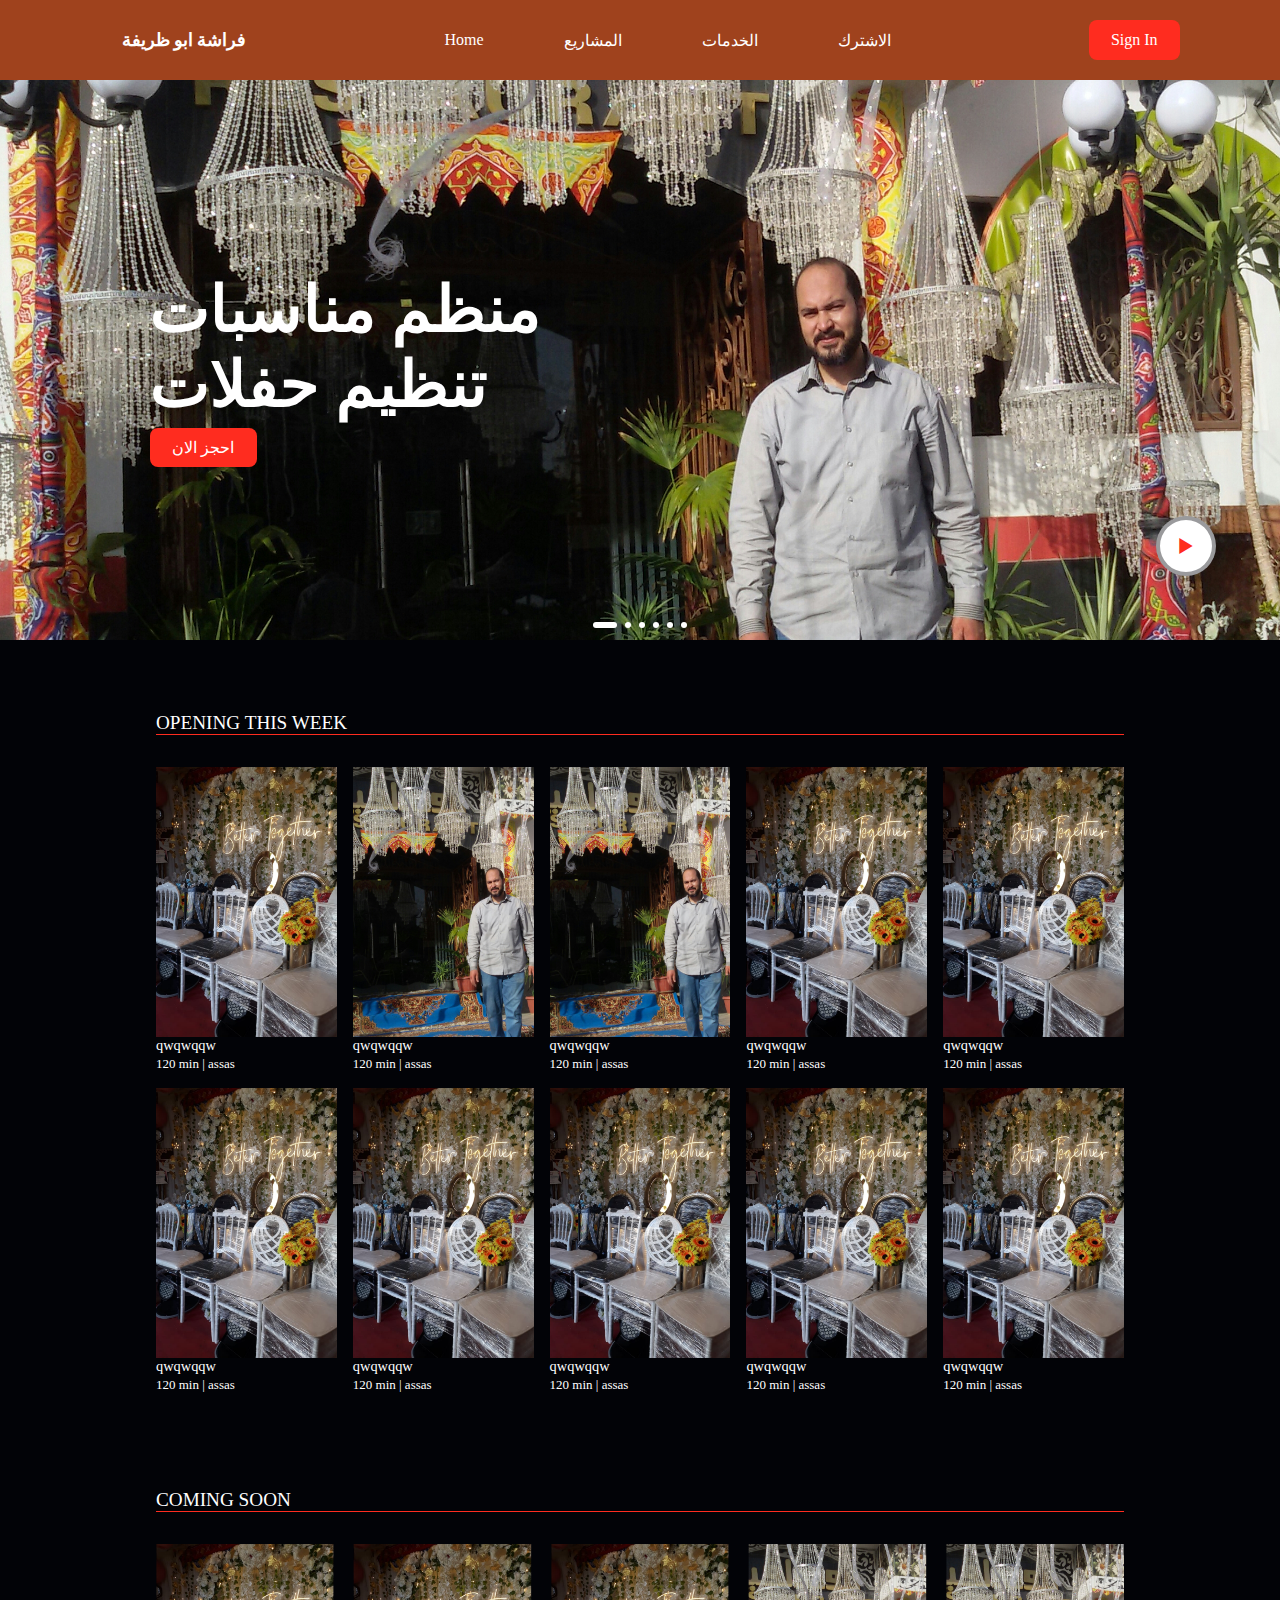
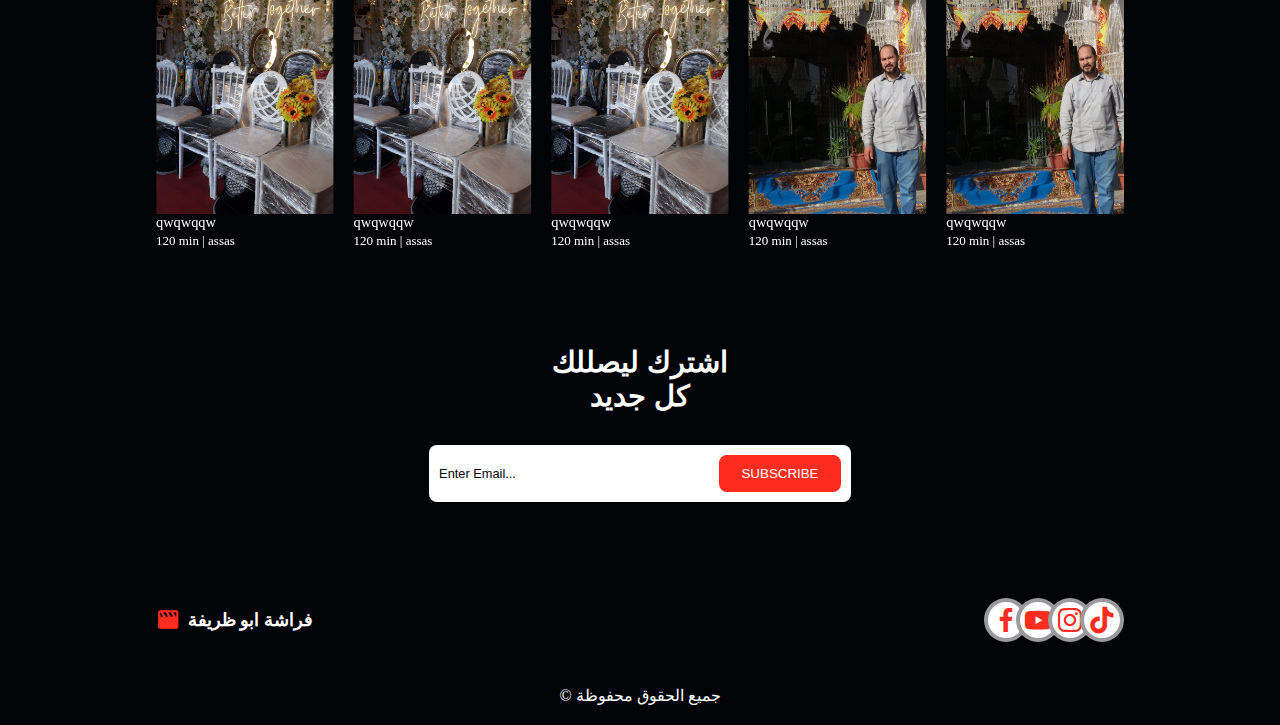
<file: antoer/index.html>
<!DOCTYPE html>
<html lang="en">
<head>
    <meta charset="UTF-8">
    <meta name="viewport" content="width=device-width, initial-scale=1.0">
    <meta name="decription" content="فراشة ابو ظريفة للخدمات الفندقية والحفلات ياعلي جودة عل النظام العصري الحديث">
    <meta name="keywords" content="فراشة,السويس,كراسي,ترابيزات,كوشة,تنظيم حفلات,مناسبات,فراشةالسويس,ورد,زواج,عراس,حفل,فراشةمصر ,فرح ">
    <link rel="icon" href="img/ثق.ico">
    <link rel="stylesheet" href="css/main.css">
    <link rel="stylesheet"
    href="https://cdn.jsdelivr.net/npm/boxicons@latest/css/boxicons.min.css">
   <!-- Link Swiper's CSS -->
   <link rel="stylesheet" href="https://cdn.jsdelivr.net/npm/swiper@10/swiper-bundle.min.css" />
  
    <title>فراشة ابو ظريفة</title>
</head>
<body>
    <header>
        <a href="#" class="logo">
            <i class="bxs bxs-movie"></i>فراشة ابو ظريفة
            
        </a>
        <input type="checkbox"  id="check">
        <label for="check"class="icons">
            <i class="bx bx-menu"id="mn"></i>
            <i class="bx bx-x" id="close"></i>
            
        </label>

        

        <nav class="navbar">

            <a href="#home" >Home</a>
            <a href="#المشاريع">المشاريع</a>
            <a href="#الخدمات">الخدمات</a>
            <a href="#الاشترك">الاشترك</a>
        </nav>
        
        <a href="file:///D:/,,,%D9%81%D8%B1%D8%A7%D8%B4%D8%A9%20%D8%A7%D8%A8%D9%88%20%D8%B8%D8%B1%D9%8A%D9%81%D8%A9/sign%20in/index.html" class="btu">Sign In</a>
    </header>

    <section class="home swiper"id="home">
        <div class="swiper-wrapper">
            <div class="swiper-slide conatiner">
                <img src="img/٢٠١٦٠٦١٤_١٦٤٣١٣-1.jpg" alt="">
                <div class="home-text">
                    
                    <h1>منظم مناسبات <br> تنظيم حفلات</h1>
                    <a href="#" class="btu"> احجز الان</a>
                    <a href="#" class="play">
                        <i class="bx bx-play"></i>
                        

                    </a>
                </div>

            </div>
            <div class="swiper-slide conatiner">
                <img src="img/Untitled23.jpg" alt="">
                <div class="home-text">
                    
                    <h1>chaiers:  <br> be carange</h1>
                    <a href="#" class="btu"> book now</a>
                    <a href="#" class="play">
                        <i class="bx bx-play"></i>
                        

                    </a>
                </div>

            </div>
            <div class="swiper-slide conatiner">
                <img src="img/er.jpg" alt="">
                <div class="home-text">
                    
                    <h1>chaiers:  <br> be carange</h1>
                    <a href="#" class="btu"> book now</a>
                    <a href="#" class="play">
                        <i class="bx bx-play"></i>
                        

                    </a>
                </div>
                
                    
               
            </div>
            <div class="swiper-slide conatiner">
                <img src="img/er2.jpg" alt="">
                <div class="home-text">
                    
                    <h1>chaiers:  <br> be carange</h1>
                    <a href="#" class="btu"> book now</a>
                    <a href="#" class="play">
                        <i class="bx bx-play"></i>
                        

                    </a>
                </div>
                
            </div>    
            <div class="swiper-slide conatiner">
                <img src="img/ww.jpg" alt="">
                <div class="home-text">
                    
                    <h1>chaiers:  <br> be carange</h1>
                    <a href="#" class="btu"> book now</a>
                    <a href="#" class="play">
                        <i class="bx bx-play"></i>
                        

                    </a>
                </div>
                
            </div>    
            <div class="swiper-slide conatiner">
                <img src="img/rr.jpg" alt="">
                <div class="home-text">
                    
                    <h1>chaiers:  <br> be carange</h1>
                    <a href="#" class="btu"> book now</a>
                    <a href="#" class="play">
                        <i class="bx bx-play"></i>
                        

                    </a>
                </div>
                
            </div>    
            
        
        </div>
        
        <div class="swiper-pagination"></div>


    </section>
    <section class="movies" id="الخدمات">
        <h2 class="heading">Opening this week</h2>
        <div class="movies-container">
            <div class="box">
                <div class="box-img">
                    <img src="img/Untitled23.jpg" alt="">
    
                </div>
                <h3>qwqwqqw</h3>
                <span>120 min | assas</span>

            </div>
            <div class="box">
                <div class="box-img">
                    <img src="img/٢٠١٦٠٦١٤_١٦٤٣١٣-1.jpg" alt="">
    
                </div>
                <h3>qwqwqqw</h3>
                <span>120 min | assas</span>

            </div>
            <div class="box">
                <div class="box-img">
                    <img src="img/٢٠١٦٠٦١٤_١٦٤٣١٣-1.jpg" alt="">
    
                </div>
                <h3>qwqwqqw</h3>
                <span>120 min | assas</span>

            </div>
            <div class="box">
                <div class="box-img">
                    <img src="img/Untitled23.jpg" alt="">
    
                </div>
                <h3>qwqwqqw</h3>
                <span>120 min | assas</span>

            </div>
            <div class="box">
                <div class="box-img">
                    <img src="img/Untitled23.jpg" alt="">
    
                </div>
                <h3>qwqwqqw</h3>
                <span>120 min | assas</span>

            </div>
            <div class="box">
                <div class="box-img">
                    <img src="img/Untitled23.jpg" alt="">
    
                </div>
                <h3>qwqwqqw</h3>
                <span>120 min | assas</span>

            </div>
            <div class="box">
                <div class="box-img">
                    <img src="img/Untitled23.jpg" alt="">
    
                </div>
                <h3>qwqwqqw</h3>
                <span>120 min | assas</span>

            </div>
            <div class="box">
                <div class="box-img">
                    <img src="img/Untitled23.jpg" alt="">
    
                </div>
                <h3>qwqwqqw</h3>
                <span>120 min | assas</span>

            </div>
            <div class="box">
                <div class="box-img">
                    <img src="img/Untitled23.jpg" alt="">
    
                </div>
                <h3>qwqwqqw</h3>
                <span>120 min | assas</span>

            </div>
            <div class="box">
                <div class="box-img">
                    <img src="img/Untitled23.jpg" alt="">
    
                </div>
                <h3>qwqwqqw</h3>
                <span>120 min | assas</span>

            </div>
            

        </div>

        

         

        

    </section>
    <section class="coming" id="المشاريع">
        <h2 class="heading">Coming Soon</h2>
        <div class="coming-container swiper">
            <div class="swiper-wrapper">

            <div class="swiper-slide box">
                <div class="box-img">
                    <img src="img/Untitled23.jpg" alt="">
    
                </div>
                <h3>qwqwqqw</h3>
                <span>120 min | assas</span>

            </div>
            <div class="swiper-slide box">
                <div class="box-img">
                    <img src="img/٢٠١٦٠٦١٤_١٦٤٣١٣-1.jpg" alt="">
    
                </div>
                <h3>qwqwqqw</h3>
                <span>120 min | assas</span>

            </div>
            <div class="swiper-slide box">
                <div class="box-img">
                    <img src="img/٢٠١٦٠٦١٤_١٦٤٣١٣-1.jpg" alt="">
    
                </div>
                <h3>qwqwqqw</h3>
                <span>120 min | assas</span>

            </div>
            <div class="swiper-slide box">
                <div class="box-img">
                    <img src="img/Untitled23.jpg" alt="">
    
                </div>
                <h3>qwqwqqw</h3>
                <span>120 min | assas</span>

            </div>
            <div class="swiper-slide box">
                <div class="box-img">
                    <img src="img/Untitled23.jpg" alt="">
    
                </div>
                <h3>qwqwqqw</h3>
                <span>120 min | assas</span>

            </div>
            <div class="swiper-slide box">
                <div class="box-img">
                    <img src="img/Untitled23.jpg" alt="">
    
                </div>
                <h3>qwqwqqw</h3>
                <span>120 min | assas</span>

            </div>
            <div class="swiper-slide box">
                <div class="box-img">
                    <img src="img/Untitled23.jpg" alt="">
    
                </div>
                <h3>qwqwqqw</h3>
                <span>120 min | assas</span>

            </div>
            <div class="swiper-slide box">
                <div class="box-img">
                    <img src="img/Untitled23.jpg" alt="">
    
                </div>
                <h3>qwqwqqw</h3>
                <span>120 min | assas</span>

            </div>
            <div class="swiper-slide box">
                <div class="box-img">
                    <img src="img/Untitled23.jpg" alt="">
    
                </div>
                <h3>qwqwqqw</h3>
                <span>120 min | assas</span>

            </div>
            <div class="swiper-slide box">
                <div class="box-img">
                    <img src="img/Untitled23.jpg" alt="">
    
                </div>
                <h3>qwqwqqw</h3>
                <span>120 min | assas</span>

            </div>

        </div>

    </section>
    <section class="sub" id="الاشترك">
        <h2>اشترك ليصللك <br>كل جديد</h2>
        <form action="">
            <input type="email" class="email" placeholder="Enter Email..." required>
            <input type="submit" value="Subscribe" class="btu">
        </form>

    </section>
    <section class="footer">
        <a href="#" class="logo">
            <i class="bx bxs-movie"></i>فراشة ابو ظريفة
        </a>
        <div class="social">
            <a href="#"><i class="bx bxl-facebook"></i></a>
            <a href="#"><i class="bx bxl-youtube"></i></a>
            <a href="#"><i class="bx bxl-instagram"></i></a>
            <a href="#"><i class="bx bxl-tiktok"></i></a>

        </div>

    </section>
    <div class="copyright">
        <p>&#169; جميع الحقوق محفوظة </p>

    </div>
 
 
    <script src="https://cdn.jsdelivr.net/npm/swiper@10/swiper-bundle.min.js"></script>

    <script src="js/master.js"></script>
 

    
</html>
</file>
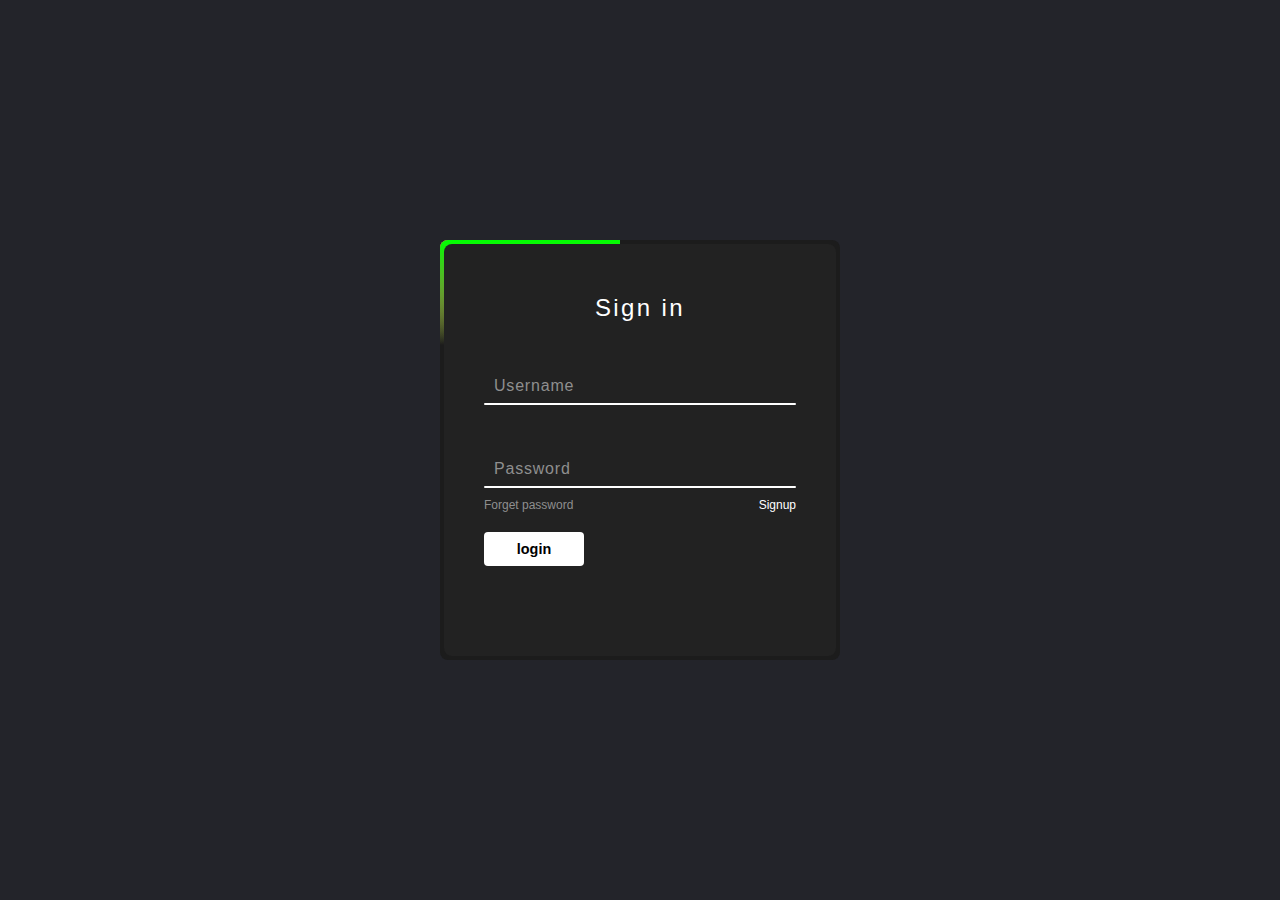
<file: sign in/index.html>
<!DOCTYPE html>
<html lang="en">
<head>
    <meta charset="UTF-8">
    <meta name="viewport" content="width=device-width, initial-scale=1.0">
    <link rel="stylesheet" href="css/main.css">
    <title>تسجيل الدخول</title>
</head>
<body>
    <div class="box">
        <span class="borderline"></span>
        <form >
            <h2>Sign in</h2>
            <div class="input">
                <input type="text" required='required'>
                <span>Username</span>
                <i></i>


            </div>
            <div class="input">
                <input type="password" required="required">
                <span>Password</span>
                <i></i>

            </div>
            <div class="links">
                <a href="#">Forget password</a>
                <a href="#">Signup </a>

            </div>
            <input type="submit" value="login">
        </form>

    </div>
    
</body>
</html>
</file>
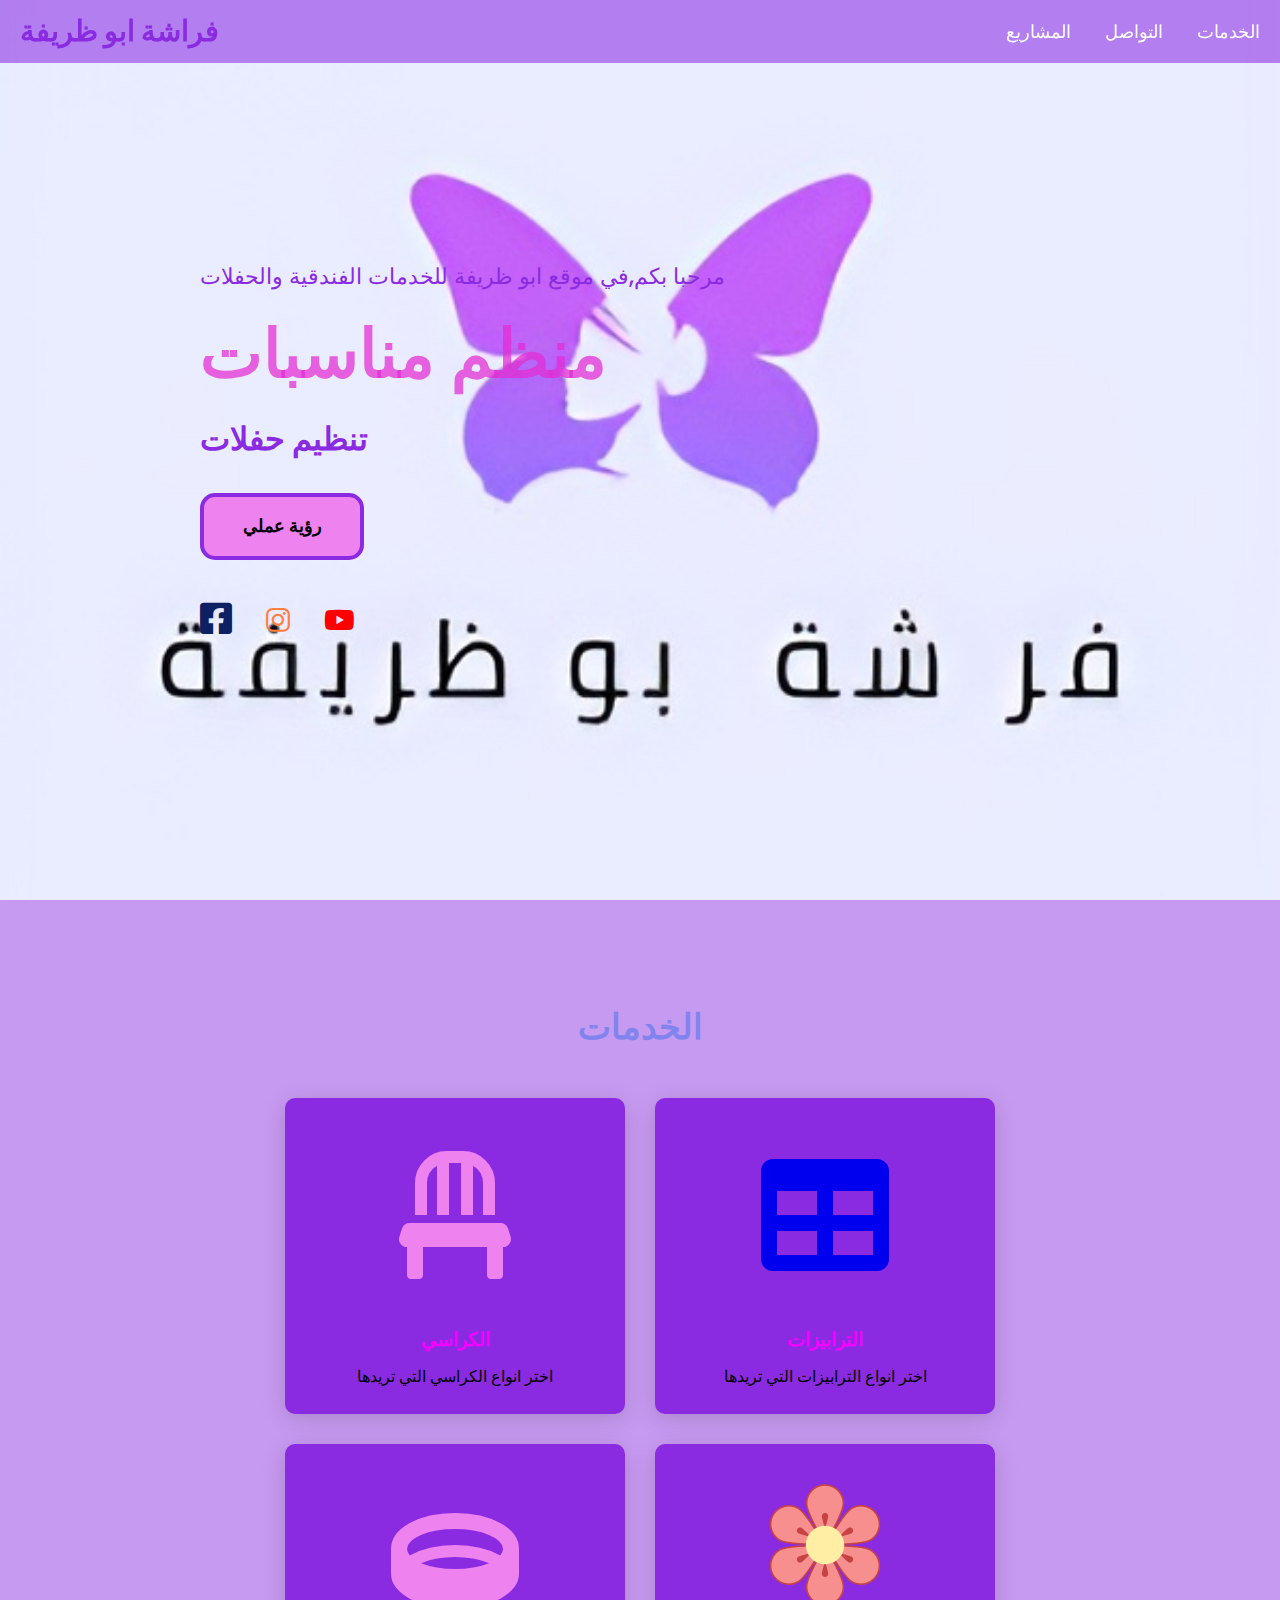
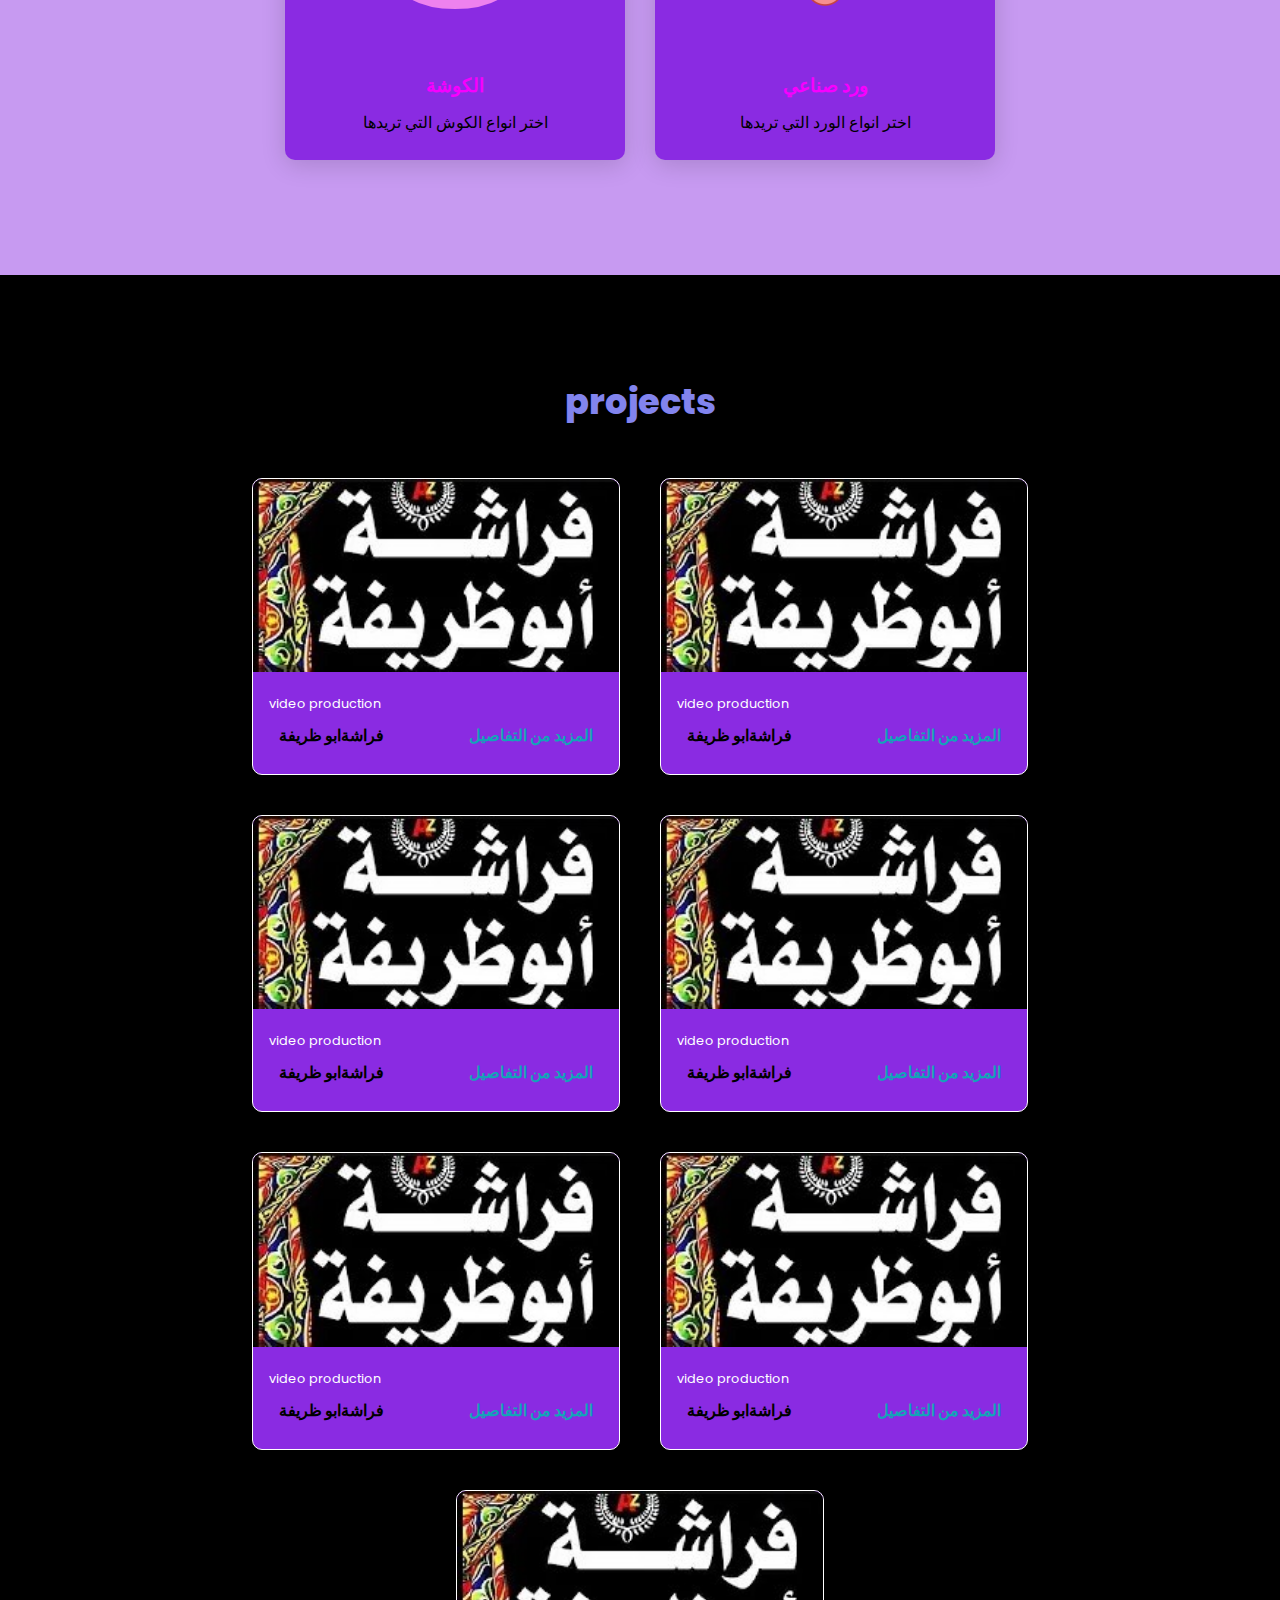
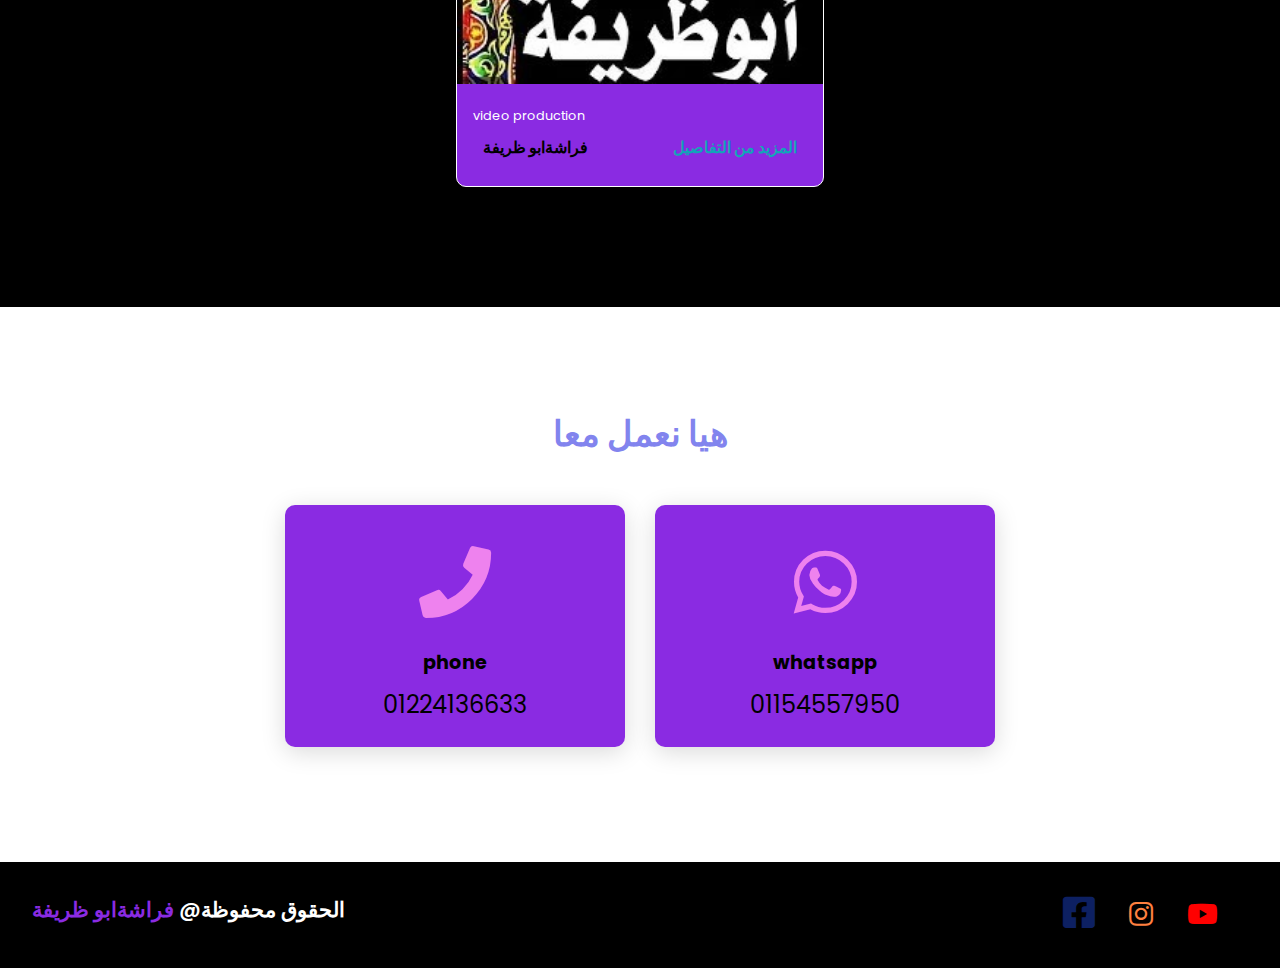
<file: فراشة ابو ظريفة بالسويس,,,.html>
<!DOCTYPE html>
<html lang="en">
<head>
    <meta charset="UTF-8">
    <meta name="viewport" content="width=device-width, initial-scale=1.0">    
    <title>  فراشة ابو ظريفة</title>                                                                                                                                                                                                                                                              
    <meta name="decription" content="فراشة ابو ظريفة للخدمات الفندقية والحفلات ياعلي جودة عل النظام العصري الحديث">
    <meta name="keywords" content="فراشة,السويس,كراسي,ترابيزات,كوشة,تنظيم حفلات,مناسبات,فراشةالسويس,ورد,زواج,عراس,حفل,فراشةمصر ,فرح ">
    <link rel="icon" href="images/InkedScreenshot_20230819_012212_com.whatsapp_LI.ico">
    <link rel="stylesheet" href="https://cdnjs.cloudflare.com/ajax/libs/font-awesome/5.15.4/css/all.min.css">
    <link rel="stylesheet" href="css/Untitled-2.css">

</head>
<body>
    <header>
        <a href="#"class="logo">فراشة ابو ظريفة</a>
        <nav class="navigation">
            <a href="#الخدمات">الخدمات</a>
            <a href="#التواصل">التواصل</a>
            <a href="#المشاريع">المشاريع</a>

        </nav>
    </header>
    <section class="main">
        <div>
            <h2> مرحبا بكم,في موقع ابو ظريفة للخدمات الفندقية والحفلات<br><span>منظم مناسبات</span></h2>
            <h3>تنظيم حفلات</h3>
            <a href="file:///D:/,,,%D9%81%D8%B1%D8%A7%D8%B4%D8%A9%20%D8%A7%D8%A8%D9%88%20%D8%B8%D8%B1%D9%8A%D9%81%D8%A9/antoer/index.html"class="main-btu" target="_blank"><span>رؤية عملي</span></a>
            <div class="social-icons">
                <a href="https://www.facebook.com/people/%D9%81%D8%B1%D8%A7%D8%B4%D8%A9%D8%A7%D8%A8%D9%88%D8%B8%D8%B1%D9%8A%D9%81%D8%A9-%D9%81%D8%B1%D8%A7%D8%B4%D8%A9%D8%A7%D8%B8%D8%B1%D9%8A%D9%81%D8%A9%D8%A8%D8%A7%D9%84%D8%B3%D9%88%D9%8A%D8%B3/100009187289639/"><i class="fab fa-facebook-square fa-lg" style="color: #0d2062;"></i></a>
                <a href="#"><i class="fab fa-instagram" style="color: #ff8040;"></i></a>
                <a href="https://www.youtube.com/results?search_query=%D9%81%D8%B1%D8%A7%D8%B4%D8%A9+%D8%A7%D8%A8%D9%88+%D8%B8%D8%B1%D9%8A%D9%81%D8%A9+%D9%84%D9%84%D8%AE%D8%AF%D9%85%D8%A7%D8%AA+%D8%A7%D9%84%D9%81%D9%86%D8%AF%D9%82%D9%8A%D8%A9+%D9%88%D8%A7%D9%84%D8%AD%D9%81%D9%84%D8%A7%D8%AA"><i class="fab fa-youtube" style="color: #ff0000;"></i></a>
                
            </div>
                                 
        </div>

    </section>
    <section class="cards" id="الخدمات">
        <h2 class="title">الخدمات</h2>
        <div class="content">
            <div class="card">
                <div class="icon">
                    <i class="fas fa-chair"></i>
                </div>
                <div class="info">
                    <h3>الكراسي</h3>
                    <p>اختر انواع الكراسي التي تريدها</p>
                </div>

            </div>
            <div class="card">
                <div class="icon">

                    <a href="file:///D:/%D9%81%D8%B1%D8%A7%D8%B4%D8%A9/Untitled-1.html"><i class="fas fa-table"></i></a>
                </div>
                <div class="info">
                    <h3>الترابيزات</h3>
                    <p>اختر انواع الترابيزات التي تريدها</p>
                </div>

            </div>
            <div class="card">
                <div class="icon">
                    <i class="fas fa-ring"></i>
                </div>
                <div class="info">
                    <h3>الكوشة</h3>
                    <p>اختر انواع الكوش التي تريدها</p>
                </div>

            </div>
            <div class="card">
                <div class="icon">
                    <img src="images/Spring-80_icon-icons.com_57269.png" alt="">
                </div>
                <div class="info">
                    <h3>ورد صناعي</h3>
                    <p>اختر انواع الورد التي تريدها</p>
                </div>

            </div>
                           

        </div>

    </section>
    <section class="projects" id="المشاريع">
        <h2 class="title">projects</h2>
        <div class="content">
            <div class="project-card">
                <div class="project-image">
                    <img src="images/Screenshot_20230819_012414_com.gold.android.youtube.jpg" alt="">
                    
                </div>
                <div class="project-info">
                    <p class="project-category">video production</p>
                    <strong class="project-title">

                    
                        <span>فراشةابو ظريفة</span>
                        <a href="https://youtu.be/Tp7f3yLj7dU" class="detailes">المزيد من التفاصيل</a>
                    </strong>
                        

                </div>

            </div>
            <div class="project-card">
                <div class="project-image">
                    <img src="images/Screenshot_20230819_012414_com.gold.android.youtube.jpg" alt="">
                    
                </div>
                <div class="project-info">
                    <p class="project-category">video production</p>
                    <strong class="project-title">

                    
                        <span>فراشةابو ظريفة</span>
                        <a href="https://youtube.com/shorts/PyQGkyZ0CH8?feature=share" class="detailes">المزيد من التفاصيل</a>
                    </strong>
                        

                </div>

            </div>
            <div class="project-card">
                <div class="project-image">
                    <img src="images/Screenshot_20230819_012414_com.gold.android.youtube.jpg" alt="">
                    
                </div>
                <div class="project-info">
                    <p class="project-category">video production</p>
                    <strong class="project-title">

                    
                        <span>فراشةابو ظريفة</span>
                        <a href="https://youtube.com/shorts/XknDFnG_CfI?feature=share" class="detailes">المزيد من التفاصيل</a>
                    </strong>
                        

                </div>

            </div>
            <div class="project-card">
                <div class="project-image">
                    <img src="images/Screenshot_20230819_012414_com.gold.android.youtube.jpg" alt="">
                    
                </div>
                <div class="project-info">
                    <p class="project-category">video production</p>
                    <strong class="project-title">

                    
                        <span>فراشةابو ظريفة</span>
                        <a href="https://youtube.com/shorts/AcEr75yub_E?feature=share" class="detailes">المزيد من التفاصيل</a>
                    </strong>
                        

                </div>

            </div>
            <div class="project-card">
                <div class="project-image">
                    <img src="images/Screenshot_20230819_012414_com.gold.android.youtube.jpg" alt="">
                    
                </div>
                <div class="project-info">
                    <p class="project-category">video production</p>
                    <strong class="project-title">

                    
                        <span>فراشةابو ظريفة</span>
                        <a href="#" class="detailes">المزيد من التفاصيل</a>
                    </strong>
                        

                </div>

            </div>
            <div class="project-card">
                <div class="project-image">
                    <img src="images/Screenshot_20230819_012414_com.gold.android.youtube.jpg" alt="">
                    
                </div>
                <div class="project-info">
                    <p class="project-category">video production</p>
                    <strong class="project-title">

                    
                        <span>فراشةابو ظريفة</span>
                        <a href="https://youtu.be/72Q-4Y_DWMY" class="detailes">المزيد من التفاصيل</a>
                    </strong>
                        

                </div>

            </div>
            <div class="project-card">
                <div class="project-image">
                    <img src="images/Screenshot_20230819_012414_com.gold.android.youtube.jpg" alt="">
                    
                </div>
                <div class="project-info">
                    <p class="project-category">video production</p>
                    <strong class="project-title">

                    
                        <span>فراشةابو ظريفة</span>
                        <a href="#" class="detailes">المزيد من التفاصيل</a>
                    </strong>
                        

                </div>

            </div>

        </div>
        


    </section>
    <section class="cards-contact" id="التواصل">
        <h2 class="title">هيا نعمل معا</h2>
        <div class="content">
            <div class="card">
                <div class="icon">
                    <i class="fas fa-phone"></i>
                </div>
                <div class="info">
                    <h3>phone</h3>
                    <p>01224136633</p>
                </div>

            </div>
            <div class="card">
                <div class="icon">
                    <i class="fab fa-whatsapp"></i>
                </div>
                <div class="info">
                    <h3>whatsapp</h3>
                    <p>01154557950</p>
                </div>

            </div>

    </section>
    <footer class="footer">
        <p class="footer-title">الحقوق محفوظة@ <span>فراشةابو ظريفة</span></p>
        <div class="social-icons">
            <a href="https://www.facebook.com/people/%D9%81%D8%B1%D8%A7%D8%B4%D8%A9%D8%A7%D8%A8%D9%88%D8%B8%D8%B1%D9%8A%D9%81%D8%A9-%D9%81%D8%B1%D8%A7%D8%B4%D8%A9%D8%A7%D8%B8%D8%B1%D9%8A%D9%81%D8%A9%D8%A8%D8%A7%D9%84%D8%B3%D9%88%D9%8A%D8%B3/100009187289639/"><i class="fab fa-facebook-square fa-lg" style="color: #0d2062;"></i></a>
            <a href="#"><i class="fab fa-instagram" style="color: #ff8040;"></i></a>
            <a href="https://www.youtube.com/results?search_query=%D9%81%D8%B1%D8%A7%D8%B4%D8%A9+%D8%A7%D8%A8%D9%88+%D8%B8%D8%B1%D9%8A%D9%81%D8%A9+%D9%84%D9%84%D8%AE%D8%AF%D9%85%D8%A7%D8%AA+%D8%A7%D9%84%D9%81%D9%86%D8%AF%D9%82%D9%8A%D8%A9+%D9%88%D8%A7%D9%84%D8%AD%D9%81%D9%84%D8%A7%D8%AA"><i class="fab fa-youtube" style="color: #ff0000;"></i></a>
            
        </div>

    </footer>
    
</body>
</html>
</file>
<file: antoer/css/main.css>
*{
    margin: 0;
    padding: 0;
    box-sizing: border-box;
    text-decoration: none;
    scroll-padding-top: 2em;
    scroll-behavior: smooth;
}

:root{
    --main-color:#ff2c1f;
    --text-color:#020307;
    --bg-color:#fff;
}
html::-webkit-scrollbar{
    width: 0.5rem;
    background: text;
}
html::-webkit-scrollbar-thumb{
    border-radius: 5rem;
    background: var(--main-color);
}

section{
    padding: 4.5rem 0 1.5rem;
    top:50%;

    
}
body{
    background: var(--text-color);
    color: var(--bg-color);
}
header{
    background:#9f421d;
    position: fixed;
    width: 100%;
    top: 0;
    right: 0;
    z-index: 1000;
    display: flex;
    align-items: center;
    justify-content: space-between;
    padding: 20px  100px;
    transition: 0.5s;
   
}
header .shadow{
    background:var(--bg-color);

}
.bx{
    margin-left: -20px;
}
header .shadow .navbar a{
    color: var(--text-color);
    box-shadow:  0 0 4px rgb(14 55 54 / 15%);
}
.logo{
    font-size: 1.1rem;
    font-weight: 600;
    color: var(--bg-color);
    display: flex;
    align-items: center;
    column-gap: 0.5rem;
}
.logo .bx{
    font-size: 24px;
    
    color: var(--main-color);
    margin-left: 0rem;

}
.navbar{
    
    display: flex;
    column-gap: 5rem;
}
/* .navbar a{
    
    
   list-style: none;
    position: relative;

}  */
.navbar a{
    font-size: 1rem;
    
    font-weight:500 ;
    color: var(--bg-color);
    transition: 0.5s ease;


}
.navbar a:hover{
    scale: (1.1);
    color: var(--main-color);

}

#check{
    display: none;
}

.icons{
 position: absolute;
 right: 50%;
 left: 50%;
 
 font-size: 2.7rem;
 color: #f3e8e8;
 text-decoration: none;
 font-weight:500 ;
 display: none;
    
   

}
.btu {
   
    padding: 0.7rem 1.4rem;
    background: var(--main-color);
    color: var(--bg-color);
    font-weight: 400;
    border-radius: 0.5rem;
}
.btu:hover{
    background:#fa1216;
}
.conatiner{
    width: 100%;
    min-height: 640px;
    position: relative;
    display: flex;
    align-items: center;
    background: rgb(2, 3, 7,0.4);
}
.conatiner img {
    
    /* margin-bottom:100px; */
    margin-top: 4rem;
   
      
    position: absolute;
    width: 100%;
    height: 100%;
    object-fit: cover;
    object-position: center;
    z-index: -1;

}
.swiper-pagination-bullet{
    width: 6px !important;
    height: 6px !important;
    border-radius: 0.2rem !important;
    background-color: var(--bg-color) !important;
    opacity: 1 !important;


}
.swiper-pagination-bullet-active{
    width: 1.5rem !important;
    background: var(--main-color);
}
.home-text{
    z-index: 1000;
    padding: 0 150px;
}

.home-text h1{
    margin-top: 17rem;
    margin-left: 0rem;
    color: var(--bg-color);
    font-size: 4rem;
    font-weight: 700;
    margin-bottom: 1rem;

}
.play{
    position: absolute;
    right: 4rem;
    bottom: 10%;

}
.play .bx{
    background: var(--bg-color);
    padding: 10px;
    font-size: 2rem;
    border-radius: 50%;
    border: 4px solid rgb(2,3,7,0.4);
    color: var(--main-color);
    
}
.play .bx:hover{
    background: var(--main-color);
    color: var(--bg-color);
    transition: 0.2s all linear;

}
.heading{
    max-width: 968px;
    margin-left: auto;
    margin-right: auto;
    font-size: 1.2rem;
    font-weight: 500;
    text-transform: uppercase;
    border-bottom:  1px solid var(--main-color);
    
}
.movies-container{
    max-width: 968px;
    margin-right: auto;
    margin-left: auto;
    display: grid;
    grid-template-columns: repeat(auto-fit, minmax(180px, auto));
    gap: 1rem;
    margin-top: 2rem;

}
.box .box-img{
    width: 100%;
    height: 270px;

}
.box .box-img img{
    width: 100%;
    height: 100%;
    object-fit: cover;
}
.box .box-img img:hover{
    transform: translateY(-10px);
    transition: 0.2s all linear;
}
.box h3{
    font-size: 0.9rem;
    font-weight: 500;

}
.box span{
    font-size: 13px;
}
.coming-container{
    display: grid;
    gap: 1rem;
    max-width: 968px;
    margin-left: auto;
    margin-right: auto;
    margin-top: 2rem;
}
.coming-container .box-img img:hover{
    transform:  translateY(0);
}
.coming-container .box{
    width: 100px;
}
.sub{
    max-width: 968;
    margin-left: auto;
    margin-right: auto;
    display: flex;
    flex-direction: column;
    align-items: center;
    justify-content: center;
    row-gap: 2rem;
}
.sub{
    text-align: center;
    font-size: 1.2rem;
    font-weight: 600;
}
.sub form{
    background: var(--bg-color);
    padding: 10px;
    border-radius: 0.5rem;
    display: flex;
    align-items: center;
}
.sub form input{
    border: none;
    outline: none;
}
.sub form .email{
    width: 280px;

}
.sub form input::placeholder {
    color: var(--text-color);
    font-size: 0.8rem;
    font-weight: 400;
}
.sub .btu {
    text-transform: uppercase;
    font-weight: 500;
    cursor: pointer;
}
.footer{
    max-width: 968px;
    margin-left:auto ;
    margin-right: auto;
    display: flex;
    justify-content: space-between;
}
.social{
    display: flex;
    align-items: center;
    column-gap: 0.5rem;

}
.social .bx{
    background: var(--bg-color);
    padding: 2px;
    font-size: 2rem;
    border-radius: 50%;
    border:4px solid rgb(2, 3, 7,0.4) ;
    color: var(--main-color);

}
.social .bx:hover {
    background: var(--main-color);
    color: var(--bg-color);
    transition: 0.2s all linear;
}
.copyright{
    padding: 20px;
    text-align: center;
    color: var(--bg-color);
}
@media (max-width: 1080px) {
    .home-text {
        padding: 0 100px;
    }
} 
@media (max-width: 991px) {
    header{
        padding:  18px 4%;
    }
    section{
        padding: 50px 4%;
    }
    .home-text{
        padding: 0 4%;

    }
    .home-text h1 {
        font-size: 3rem;
    }
    
}
@media (max-width: 774px) {
    header {
        padding: 12px 4%;
    }
    .icons{
        display: inline-flex;
    }
    #check:checked~.icons #mn{
        display: none;

    }
    .icons #close {
        display: none;
    }
    #check:checked~.icons #close{
        display: block;

    }
    .navbar{
        position: absolute;

        top: 100%;
        left: 0;
        width: 100%;
        height: 0;
        background: rgba(0,0,0,.1); 
        display: flex;
        flex-direction: column;
        backdrop-filter: blur(50px);
        box-shadow: 0 .5rem 1rem rgba(0,0,0,.1) ;
        overflow: hidden;
        transition: 0.3s ease;

        /* position: absolute;
        top: 100%;
        left: 0;
        right: 0;
        display: flex;
        flex-direction: column;
        background: var(--bg-color);
        row-gap: 1.4rem;
        padding: 20px;
        box-shadow: 4px 4px 0 4px rgb(14 55 54 / 15%);
        text-align:center;
        transition: 0.2s all linear ; */
         

    }
    #check:checked~.navbar {
        height: 17.7rem;

    }
    .navbar a {
        color: #f0f2f7;
        display: block;
        font-size: 1.1rem;
        margin: 1.5rem 0;
        text-align: center;
        margin-left: 1rem;
      margin-right: 1rem;
      
      transition: 0.3s ease ;
      
    }
    
    

         
    
    /* #menu-icon {
        display:initial;
        color: var(--bg-color);
        text-align: center;
        margin-left: -3rem;
    }
    header .shadow #menu-icon {
        display: initial;
        color: var(--bg-color);

    }
    .navbar{
        position: absolute;
        top: 100%;
        left: 0;
        right: 0;
        display: flex;
        flex-direction: column;
        background: var(--bg-color);
        row-gap: 1.4rem;
        padding: 20px;
        box-shadow: 4px 4px 0 4px rgb(14 55 54 / 15%);
        text-align:center;
        transition: 0.2s all linear ;
    }///**/
    
    .navbar a:hover {
        color: var(--main-color);
        
    } 
     /* .navbar a::after{
        display: none;
    }
    .navbar .active{
        top: 100%;
    } */ */ */
    .home-text h1{
        font-size: 2.4rem;

    }
    .btu{
        padding: 0.6rem 1.2rem;
    }
    .movies-container {
        grid-template-columns: repeat(auto-fit,minmax(160px,auto));
    }
    @media (max-width: 472px) {
        .sub form .email {
            width: auto;
        }
        .footer{
            flex-direction: column;
            align-items: center;
            row-gap: 1rem;
        }
        
    }
    
    
}
@media (max-width: 472px) {
    .sub form .email {
        width: auto;
    }
    .footer{
        flex-direction: column;
        align-items: center;
        row-gap: 1rem;
    }
    
}
@media (max-width: 472px) {
    .sub form .email {
        width: auto;
    }
    .footer{
        flex-direction: column;
        align-items: center;
        row-gap: 1rem;
    }
    
}
@media (max-width: 370px) {
    header {
        padding:  6px 4%;
    }
    .home-text h1 {
        font-size: 1.7rem;
    }
    .play{
        right: 2rem;
        bottom: 8%;
    }
    .play .bx{
        padding: 7px;
    }
    .movies-container {
        grid-template-columns: repeat(auto-fit,minmax(140px,auto));
    }
    .box .box-img{
        height: 240px;
    }
    
}
</file>
<file: sign in/css/main.css>
*{
    margin: 0;
    padding: 0;
    box-sizing: border-box;
    font-family: 'Poppins',sans-serif;
}
body{
    display: flex;
    justify-content: center;
    align-items: center;
    min-height: 100vh;
    background: #23242a;
}
.box{
    position: relative;
    width:400px;
    height: 420px;
    background: #1c1c1c;
    border-radius:8px ;
    overflow: hidden;
}
.box:before{
    content: '';
    position: absolute;
    width: 380px;
    height: 420px;
    top: -50%;
    left: -50%;
    background: linear-gradient(0deg,transparent,transparent,#0f0,#0f0,#0f0);
    z-index: 1;
    transform-origin: bottom right;
    animation: animate 6s linear infinite;
    
}
.box:after{
    content: '';
    position: absolute;
    width: 380px;
    height: 420px;
    top: -50%;
    left: -50%;
    background: linear-gradient(0deg,transparent,transparent,#0f0,#0f0,#0f0);
    z-index: 1;
    transform-origin: bottom right;
    animation: animate 6s linear infinite;
    animation-delay: -3s;
}
.borderline{
    position: absolute;
    top: 0;
    inset: 0;

}
.borderline:before{
    content: '';
    position: absolute;
    width: 380px;
    height: 420px;
    top: -50%;
    left: -50%;
    background: linear-gradient(0deg,transparent,transparent,#ff2770,#ff2770,#ff2770);
    z-index: 1;
    transform-origin: bottom right;
    animation: animate 6s linear infinite;
    animation-delay: -1.5s;
    

}
.borderline:after{
    content: '';
    position: absolute;
    width: 380px;
    height: 420px;
    top: -50%;
    left: -50%;
    background: linear-gradient(0deg,transparent,transparent,#ff2770,#ff2770,#ff2770);
    z-index: 1;
    transform-origin: bottom right;
    animation: animate 6s linear infinite;
    animation-delay: -4.5s;
    

}
@keyframes animate {
    0%
    {
        transform: rotate(0deg);

    }
    10%
    {
        transform: rotate(360deg);

    }
    
}
.box form{
    position: absolute;
    inset: 4px;
    background: #222;
    padding: 50px 40px;
    border-radius: 8px;
    z-index: 2;
    display: flex;
    flex-direction: column;

}
.box form h2{
    color: #fff;
    font-weight: 500;
    text-align: center;
    letter-spacing: 0.1em;

}
.box form .input {
    position: relative;
    width: 100%;
    margin-top: 35px;


}
.box form .input input{
    position: relative;
    width: 100%;
    padding: 20px 10px 10px;
    background: transparent;
    outline: none;
    border: none;
    box-shadow: none;
    color: #23242a;
    font-size: 1em;
    letter-spacing: 0.05em;
    transition: 0.5s;
    z-index: 10;
}
.box form .input span{
    position: absolute;
    left: 0;
    padding: 20px 10px 10px;
    pointer-events:none;
    font-size: 1em; 
    letter-spacing: 0.05em;
    transition: 0.5s;
    color: #8f8f8f;
}
.box form .input input:valid ~ span,
.box form .input input:focus ~ span{

    color: #fff;
    font-size: 0.75em;
    transform: translateY(-34px);
}



.box form .input i{
    position: absolute;
    left: 0;
    bottom: 0;
    width: 100%;
    height: 2px;
    background: #fff;
    border-radius: 4px;
    overflow: hidden;
    transition: 0.5s;
    pointer-events: none;

}
.box form .input input:valid ~ i,
.box form .input input:focus ~ i{
    height: 44px;

}
.box form .links{
    display: flex;
    justify-content: space-between;

}
.box form .links{
    display: flex;
    justify-content: space-between;

}
.box form .links a {
    margin: 10px 0;
    font-size: 0.75em;
    color: #8f8f8f;
    text-decoration: none;
}
.box form .links a:hover,
.box form .links a:nth-child(2){
    color: #fff;


}
.box form  input[type="submit"]{
    border:none ;
    outline: none;
    padding: 9px 25px;
    background: #fff;
    cursor: pointer;
    font-size: 0.9em;
    border-radius: 4px;
    font-weight: 600;
    width: 100px;
    margin-top: 10px;

}
.box form input[type="submit"]:active{ 
    opacity: 0.8;

}
</file>
<file: css/Untitled-2.css>
@import url('https://fonts.googleapis.com/css2?family=Poppins:ital,wght@0,100;0,200;0,300;0,400;0,500;0,600;0,700;0,800;0,900;1,100;1,200;1,300;1,400;1,500;1,600;1,700;1,800;1,900&display=swap');
*{
    font-family: 'Poppins', sans-serif;
    margin: 0;
    padding: 0;
    box-sizing: border-box;
    scroll-behavior: smooth;
}
header{
    background-color: rgba(137, 43, 226, 0.568);
    width: 100%;
    position: fixed;
    z-index: 999;
    display: flex;
    justify-content: space-between;
    align-items: center;
    padding: 10px 20px;
}
.logo{
    text-decoration: none;
    color: blueviolet;
    text-transform: uppercase;
    font-weight: 700;
    font-size: 1.8em;
    animation:animate 5s linear infinite ;
}

.navigation a{
    color: white;
    text-decoration: none;
    font-size: 1.1em;
    font-weight: 500;
    padding-left:30px ;

}
.navigation a:hover{
    color: blueviolet;
}
section{
    padding: 100px 200px;
}
.main {
    width: 100%;
    min-height: 100vh;
    display: flex;
    align-items: center;
    background: url(../css/Untitled_logo_1_free-file.jpg) ;
    background-size: cover;
    background-position: center;

}
.main h2 {
    color: blueviolet;
    font-size: 1.4em;
    font-weight: 500;


}
.main h2 span {
    display: inline-block;
    margin-top:  10px;
    color: rgba(226, 43, 211, 0.733);
    font-size: 3em;
    font-weight: 600;

}
.main h3 {
    color: blueviolet;
    font-size: 2em;
    font-weight: 700;
    letter-spacing: 1px;
    margin-top: 10px;
    margin-bottom: 30px;
}
.main-btu {
    color: black;
    background-color: violet;
    text-decoration: none;
   font-size: 1.1em;
   font-weight: 600;
   text-transform: uppercase;
   display: inline-block;
   padding: 0.9375em 2.1875em;
   border: 4px solid blueviolet;
   letter-spacing: 1px;
   border-radius: 15px;
   margin-bottom: 40px;
   transition: 0.7s ease;
   animation:animate 5s linear infinite ;
}
.main-btu:hover {
    color: blueviolet;
    border-color: blueviolet;
    box-shadow: 0 0 0 blueviolet;
    animation: box 3s infinite;
    
}
@keyframes box{
    0%{
        box-shadow: #27272c;
    }
    50%{
        box-shadow: 0 0 27px;
    }
    100%{
        box-shadow: #27272c;
    }
}


.social-icons a {
   color: blueviolet;
    font-size: 1.7em;
    padding-right: 30px ;
}
.title {
    display: flex;
    justify-content: center;
    color:rgb(130, 132, 238) ;
    font-size: 2.2em;
    font-weight: 800;
    margin-bottom: 30px;
}
.content {
    display: flex;
    justify-content: center;
    flex-direction: row;
    flex-wrap: wrap;
}
.cards{
    background-color: rgba(137, 43, 226, 0.479);
}
.card{
    background-color: blueviolet;
    width: 21.25em;
    box-shadow: 0 5px 25px rgba(1 1 1 / 15%  );
    border-radius: 10px;
    padding: 25px;
    margin: 15px;
    transition: 0.7s ease;
}
.card:hover {
    transform: scale(1.1);
}
.icon {
    color: violet;
    font-size: 8em;
    text-align: center;
}
.info {
    text-align: center;
}
.info h3{
    color: rgb(247, 0, 255);
    font-size: 1.2em;
    font-weight: 700;
    margin: 10px;
}
.projects {
    background-color: black;

}
.projects .content{
    margin-top: 30px;
}
.project-card {
    background-color: blueviolet;
    border: 1px solid white;
    min-height: 14em;
    width: 23em;
    overflow: hidden;
    border-radius: 10px;
    margin: 20px;
    transition: 0.7s ease;
}
.project-card:hover {
    transform: scale(1.1);
}
.project-card:hover .project-image {
    opacity: 0.7;
}
.project-image img{
    width: 100%;
}
.project-info{
    padding: 1em;
}
.project-category {
    font-size: 0.8em;
    color: white;
}
.project-title {
    display: flex;
    justify-content: space-between;
    text-transform: uppercase;
    font-weight: 800;
    margin: 10px;
}
.detailes{
    text-decoration: none;
    color: #12a4b8;
}
.detailes:hover {
    color: rgb(222, 220, 245);
}
.cards-contact {
    background-color: white;
}
.cards-contact .icon{
    font-size: 4.5em;

}
.cards-contact .info h3 {
    color: black;

}
.cards-contact .info p{
    font-size: 1.5em;
}
.footer{
    background-color: black;
    color: white;
    padding: 2em;
    display: flex;
    justify-content: space-between;
} 
.footer-title{
    font-size: 1.3em;
    font-weight: 600;
}
.footer-title span{
    color: blueviolet;
} 
@media (max-width:1023px){
    header{
        padding: 12px 20px;
    }

    .navigation a{
        padding-left: 10px;
    }

    .title{
        font-size: 1.8em;
    }

    section{
        padding: 80px 20px;
    }

    .main-content h2{
        font-size: 1em;
    }

    .main-content h3{
        font-size: 1.6em;
    }

    .content{
        flex-direction: column;
        align-items: center;
    }

}

@media (max-width:641px){
    body{
        font-size: 12px;
    }

    .main-content h2{
        font-size: 0.8em;
    }

    .main-content h3{
        font-size: 1.4em;
    }
}

@media (max-width:300px){
    body{
        font-size: 10px;
     
    }
}
@keyframes animate {
    0%,18%,20%,50.1%,1%,60%,65.1%,80.1%,90.1%,92%
    {
        color:#420e3b;
        text-shadow: none;
    }
    18.1%,20.1%,30%,50%,60.1%,65%,80.1%,90%,92.1%,100%
    {
        color: #faeff7;
        text-shadow: 0 0 10px blueviolet,
        0 0 20px blueviolet,
        0 0 40px blueviolet,
        0 0 80px blueviolet,
        0 0 160px blueviolet;  
    }
}
</file>
